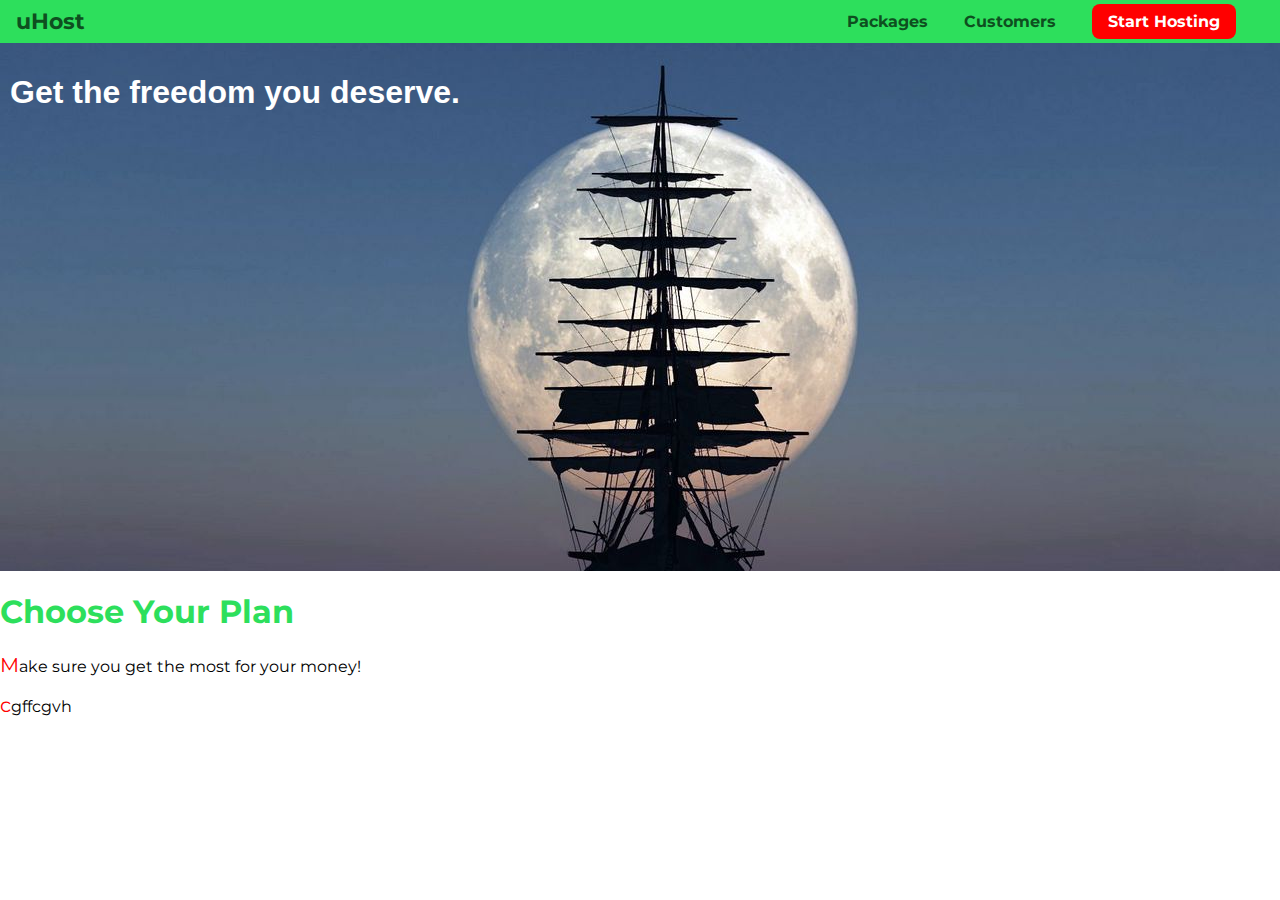
<file: CSS-3/index.html>
<!DOCTYPE html>
<html lang="en">
	<head>
		<meta charset="UTF-8" />
		<meta http-equiv="X-UA-Compatible" content="ie=edge" />
		<title>uHost</title>
		<link rel="shortcut icon" href="favicon.png" />
		<link href="https://fonts.googleapis.com/css?family=Anton" rel="stylesheet" />
		<link href="https://fonts.googleapis.com/css?family=Montserrat:400,700" rel="stylesheet" />
		<link rel="stylesheet" href="style.css" />
	</head>

	<body>
		<header class="main-header">
			<div>
				<a href="index.html" class="main-header__brand"> uHost </a>
			</div>
			<nav class="main-nav">
				<ul class="main-nav__items">
					<li class="main-nav__item">
						<a href="packages/index.html">Packages</a>
					</li>
					<li class="main-nav__item">
						<a href="customers/index.html">Customers</a>
					</li>
					<li class="main-nav__item main-nav__item--cta">
						<a href="start-hosting/index.html">Start Hosting</a>
					</li>
				</ul>
			</nav>
		</header>
		<main>
			<section id="product-overview">
				<h1>Get the freedom you deserve.</h1>
			</section>
			<section id="plans">
				<h1 class="section-title">Choose Your Plan</h1>
				<p>Make sure you get the most for your money!</p>
				<p>cgffcgvh</p>
			</section>
		</main>
	</body>
</html>
</file>
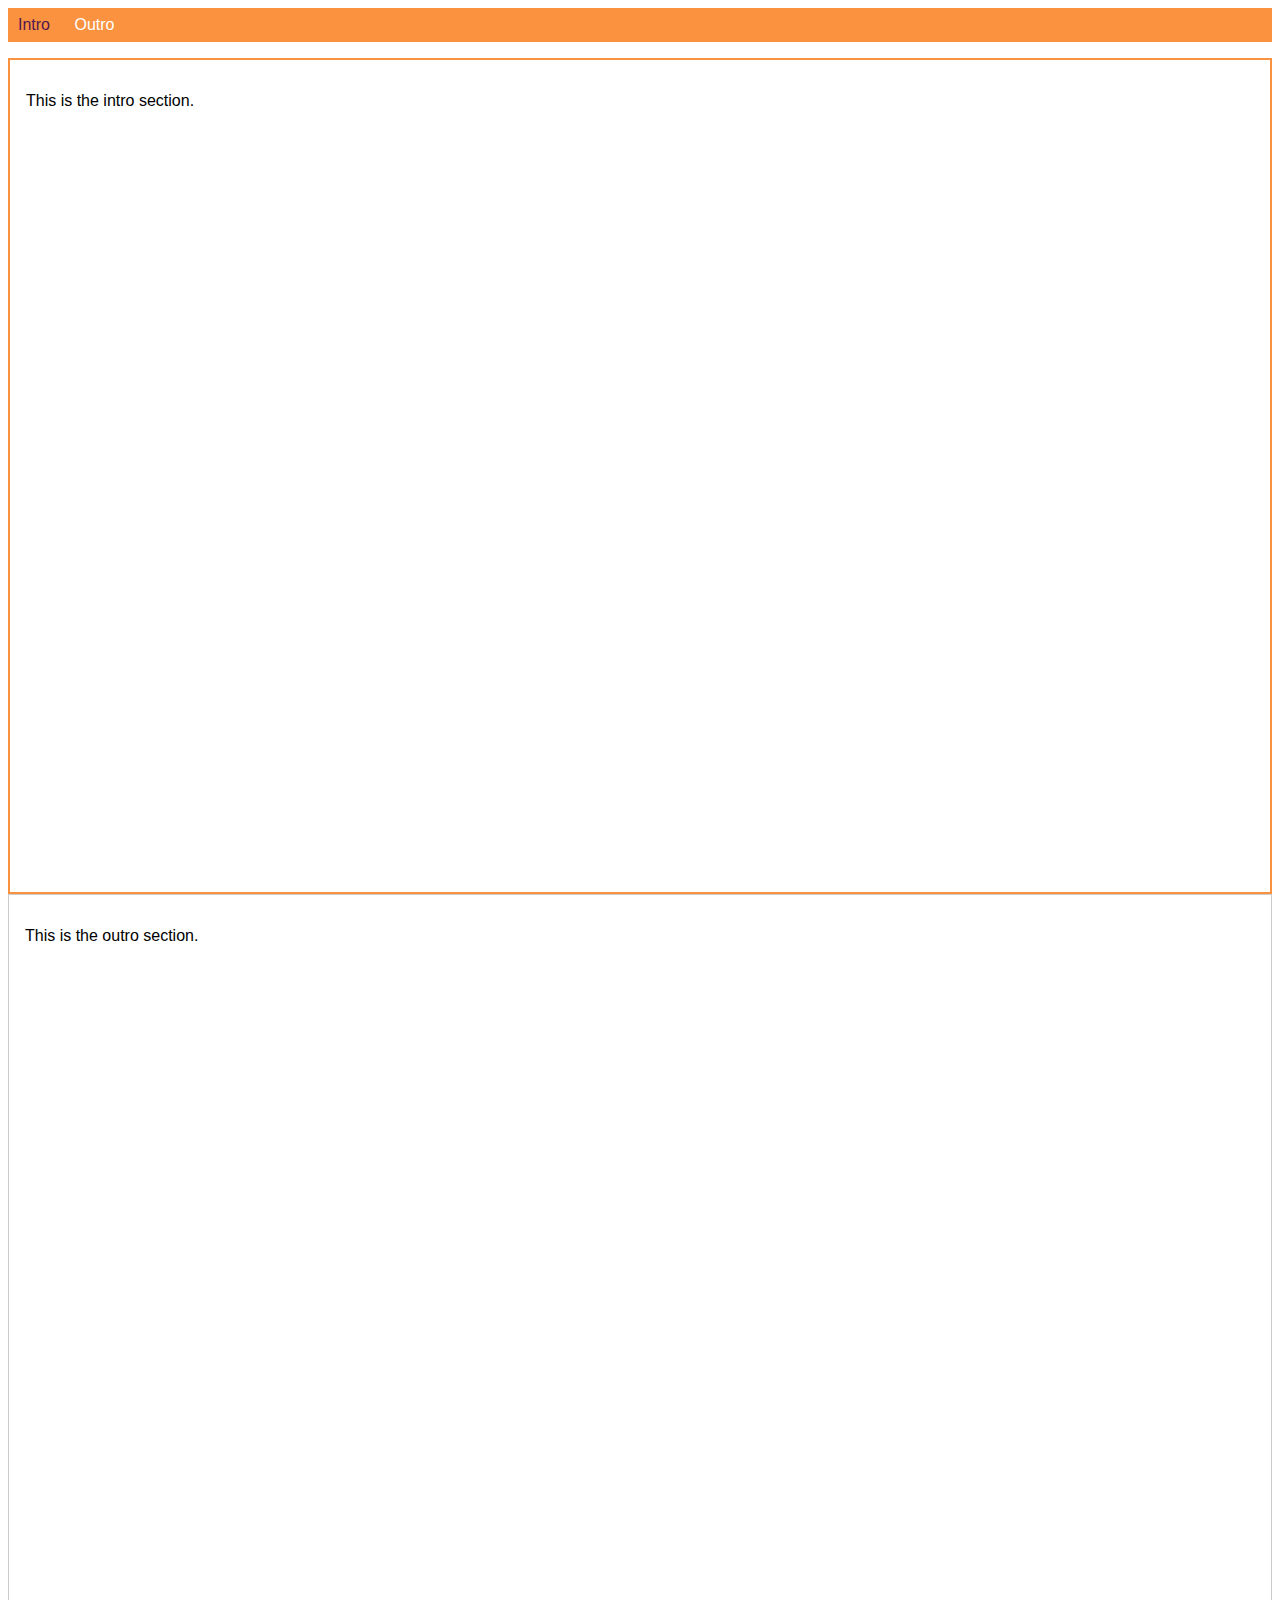
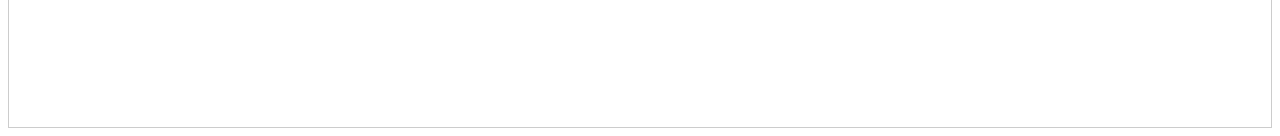
<file: CSS-4/index.html>
<!DOCTYPE html>
<html lang="en">

<head>
    <meta charset="UTF-8">
    <meta name="viewport" content="width=device-width, initial-scale=1.0">
    <meta http-equiv="X-UA-Compatible" content="ie=edge">
    <title>CSS Course</title>
    <link rel="stylesheet" href="main.css">
</head>

<body>
    <nav>
        <a href="#intro" class="active">Intro</a>
        <a href="#outro">Outro</a>
    </nav>
    <section id="intro" class="main-section highlighted">
        <p>This is the intro section.</p>
    </section>
    <section id="outro" class="main-section">
        <p>This is the outro section.</p>
    </section>
</body>

</html>
</file>
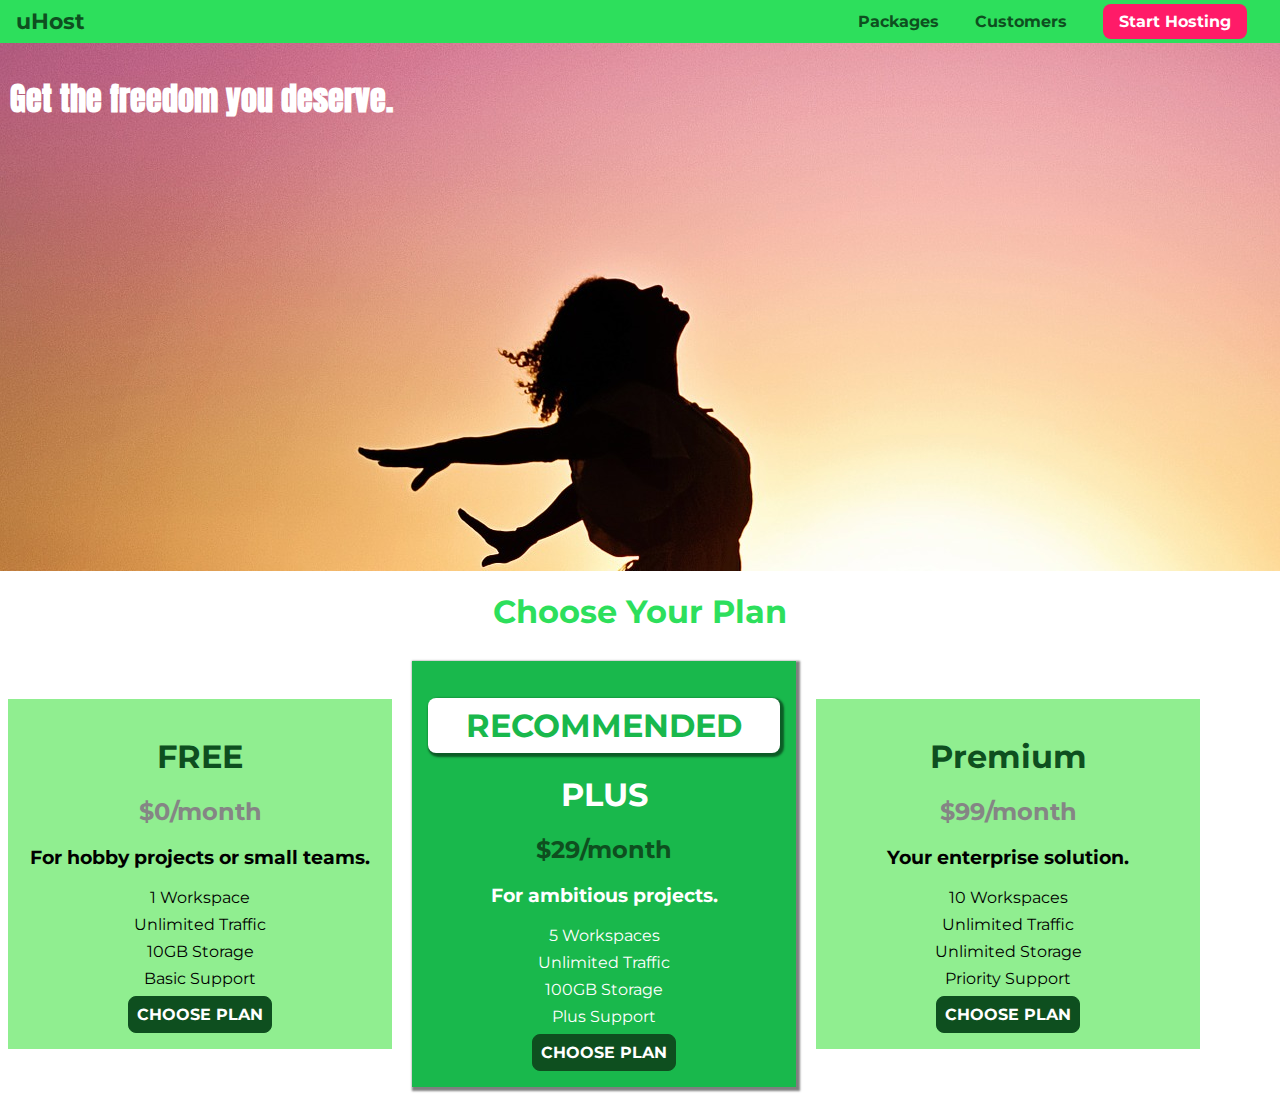
<file: CSS-5/index.html>
<!DOCTYPE html>
<html lang="en">
	<head>
		<meta charset="UTF-8" />
		<meta http-equiv="X-UA-Compatible" content="ie=edge" />
		<title>uHost</title>
		<link rel="shortcut icon" href="favicon.png" />
		<link href="https://fonts.googleapis.com/css?family=Anton" rel="stylesheet" />
		<link href="https://fonts.googleapis.com/css?family=Montserrat:400,700" rel="stylesheet" />
		<link rel="stylesheet" href="main.css" />
	</head>

	<body>
		<header class="main-header">
			<div>
				<a href="index.html" class="main-header__brand"> uHost </a>
			</div>
			<nav class="main-nav">
				<ul class="main-nav__items">
					<li class="main-nav__item">
						<a href="packages/index.html">Packages</a>
					</li>
					<li class="main-nav__item">
						<a href="customers/index.html">Customers</a>
					</li>
					<li class="main-nav__item main-nav__item--cta">
						<a href="start-hosting/index.html">Start Hosting</a>
					</li>
				</ul>
			</nav>
		</header>
		<main>
			<section id="product-overview">
				<h1>Get the freedom you deserve.</h1>
			</section>
			<section id="plans">
				<h1 class="section-title">Choose Your Plan</h1>
				<div>
					<article class="plan">
						<h1 class="plan__title">FREE</h1>
						<h2 class="plan__price">$0/month</h2>
						<h3>For hobby projects or small teams.</h3>
						<ul class="plan__features">
							<li>1 Workspace</li>
							<li>Unlimited Traffic</li>
							<li>10GB Storage</li>
							<li>Basic Support</li>
						</ul>
						<div>
							<button class="button">CHOOSE PLAN</button>
						</div>
					</article>
					<article class="plan plan--highlighted">
						<h1 class="plan__annotation">RECOMMENDED</h1>
						<h1 class="plan__title">PLUS</h1>
						<h2 class="plan__price">$29/month</h2>
						<h3>For ambitious projects.</h3>
						<ul class="plan__features">
							<li>5 Workspaces</li>
							<li>Unlimited Traffic</li>
							<li>100GB Storage</li>
							<li>Plus Support</li>
						</ul>
						<div>
							<button class="button">CHOOSE PLAN</button>
						</div>
					</article>
					<article class="plan">
						<h1 class="plan__title">Premium</h1>
						<h2 class="plan__price">$99/month</h2>
						<h3>Your enterprise solution.</h3>
						<ul class="plan__features">
							<li>10 Workspaces</li>
							<li>Unlimited Traffic</li>
							<li>Unlimited Storage</li>
							<li>Priority Support</li>
						</ul>
						<div>
							<button class="button">CHOOSE PLAN</button>
						</div>
					</article>
				</div>
			</section>
		</main>
	</body>
</html>
</file>
<file: CSS-3/style.css>
* {
	box-sizing: border-box;
}
body {
	font-family: 'Montserrat', sans-serif;
	margin: 0;
}
#product-overview {
	background: url("practice1.jpg");
	width: 100%;
	height: 528px;
	padding: 10px;
}
.section-title {
	color: #2ddf5c;
}
#product-overview h1 {
	color: white;
	font-family: Arial, sans-serif;
}

.main-header {
	width: 100%;
	background: #2ddf5c;
	padding: 8px 16px;
}

.main-header > div {
	display: inline-block;
	vertical-align: middle;
}

.main-header__brand {
	color: #0e4f1f;
	text-decoration: none;
	font-weight: bold;
	font-size: 22px;
}

.main-nav {
	display: inline-block;
	text-align: right;
	width: calc(100% - 85px);
	vertical-align: middle;
}

.main-nav__items {
	margin: 0;
	padding: 0;
	list-style: none;
}

.main-nav__item {
	display: inline-block;
	margin: 0 16px;
}

.main-nav__item a {
	text-decoration: none;
	color: #0e4f1f;
	font-weight: bold;
	padding: 3px 0;
}

.main-nav__item a:hover,
.main-nav__item a:active {
	color: #fff;
	border-bottom: 5px solid white;
}

p::first-letter {
	color: red;
	font-size: 20px;
}

.main-nav__item--cta a {
	color: white;
	background: red;
	padding: 8px 16px;
	border-radius: 8px;
}

.main-nav__item--cta a:hover,
.main-nav__item--cta a:active {
	color: red;
	background: white;
	border: none;
}
</file>
<file: CSS-4/main.css>
body {
	font-family: sans-serif;
}

nav {
	margin-bottom: 16px;
	background: #fa923f;
	padding: 8px 0;
}

a {
	text-decoration: none;
	color: white;
	margin: 10px;
}

a.active {
	color: #521751;
}

/* a:not(.active) {
	color: blue;
} */

.main-section {
	height: 800px;
	border: 1px solid #ccc;
	padding: 16px;
}

.highlighted {
	border: 2px solid #fa923f;
}
</file>
<file: CSS-5/main.css>
* {
	box-sizing: border-box;
}

body {
	font-family: 'Montserrat', sans-serif;
	margin: 0;
}

#product-overview {
	background: url('freedom.jpg');
	width: 100%;
	height: 528px;
	padding: 10px;
}

.section-title {
	color: #2ddf5c;
	text-align: center;
}

.plan {
	background: lightgreen;
	text-align: center;
	padding: 16px;
	margin: 8px;
	display: inline-block;
	width: 30%;
	vertical-align: middle;
}

.plan--highlighted {
	background: #19b84c;
	color: white;
	box-shadow: 2px 2px 2px 2px rgba(0, 0, 0, 0.5);
}

.plan__annotation {
	background: white;
	color: #19b84c;
	padding: 8px;
	box-shadow: 2px 2px 2px 2px rgba(0, 0, 0, 0.5);
	border-radius: 8px;
}

.plan__title {
	color: #0e4f1f;
}

.plan__price {
	color: #858585;
}

.plan--highlighted .plan__title {
	color: white;
}

.plan--highlighted .plan__price {
	color: #0e4f1f;
}

.plan__features {
	list-style: none;
	margin: 0;
	padding: 0;
}

.plan__features li {
	margin: 8px 0;
}

.button {
	background: #0e4f1f;
	color: white;
	font: inherit;
	border: 1.5px solid #0e4f1f;
	padding: 8px;
	border-radius: 8px;
	font-weight: bold;
	cursor: pointer;
}

.button:hover,
.button:active {
	background: white;
	color: #0e4f1f;
}

.button:focus {
	outline: none;
}

#product-overview h1 {
	color: white;
	font-family: 'Anton', sans-serif;
}

/* h1 {
    font-family: sans-serif;
} */

.main-header {
	width: 100%;
	background: #2ddf5c;
	padding: 8px 16px;
}

.main-header > div {
	display: inline-block;
	vertical-align: middle;
}

.main-header__brand {
	color: #0e4f1f;
	text-decoration: none;
	font-weight: bold;
	font-size: 22px;
}

.main-nav {
	display: inline-block;
	text-align: right;
	width: calc(100% - 74px);
	vertical-align: middle;
}

.main-nav__items {
	margin: 0;
	padding: 0;
	list-style: none;
}

.main-nav__item {
	display: inline-block;
	margin: 0 16px;
}

.main-nav__item a {
	text-decoration: none;
	color: #0e4f1f;
	font-weight: bold;
	padding: 3px 0;
}

.main-nav__item a:hover,
.main-nav__item a:active {
	color: white;
	border-bottom: 5px solid white;
}

.main-nav__item--cta a {
	color: white;
	background: #ff1b68;
	padding: 8px 16px;
	border-radius: 8px;
}

.main-nav__item--cta a:hover,
.main-nav__item--cta a:active {
	color: #ff1b68;
	background: white;
	border: none;
}
</file>
